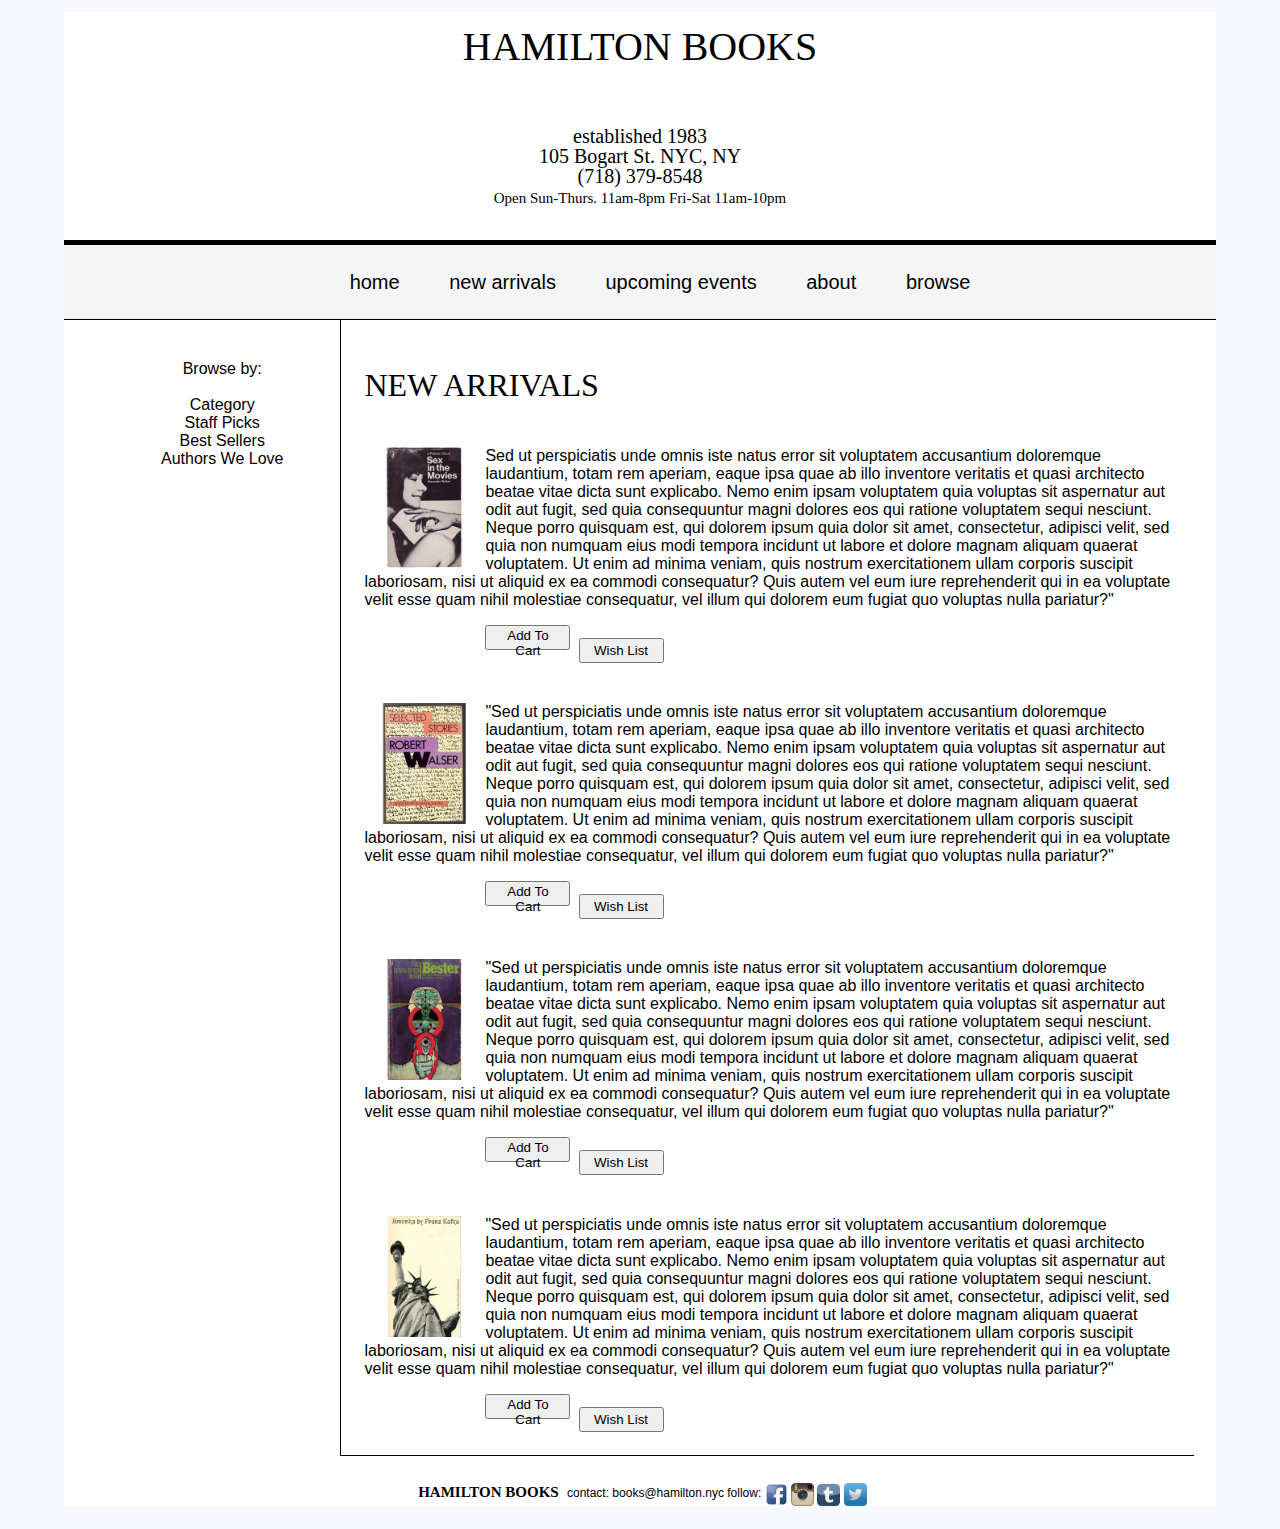
<file: index.html>
<!DOCTYPE html>
<html>
<head>
	<title>HOME</title>
	
    <link rel="stylesheet" type="text/css" href="p2styles.css">
	
</head>
<body>
	<header>
		HAMILTON BOOKS
		<p id="subheader">established 1983<br>
			105 Bogart St. NYC, NY<br>
		    (718) 379-8548<br>
			<span id="hours">Open Sun-Thurs. 11am-8pm Fri-Sat 11am-10pm</span></p>

	</header>

	<nav>
		<ul id="menu">
			<li class="nav"><a class="navlink" href="index.html">home</a>
			</li>
			<li class="nav"><a class="navlink" href="newarrivals.html">new arrivals</a>
			</li>
			<li class="nav"><a class="navlink" href="upcoming.html">upcoming events</a>
			</li>
			<li class="nav"><a class="navlink" href="about.html">about</a></li>
			<li class="nav"><a class="navlink" href="browse.htm">browse</a></li>
    </nav>
    
    <aside>

    		
    	<ul>
    		<li> Browse by:
    	</li>
    	<br>
    		<li class="browse"><a class="browse" href="index.html">Category</a>
			</li>
			<li class="browse"><a class="browse" href="index.html">Staff Picks</a>
			</li>
			<li class="browse"><a class="browse" href="index.html">Best Sellers</a>
			</li>
			<li class="browse"><a class="browse" href="index.html">Authors We Love</a>
			</li>
		</ul>
	</p>
    </aside>

    <div id="content">
    	<h1>NEW ARRIVALS</h1>
    	<p><img class="newArrivals" src="images/book1.jpg">Sed ut perspiciatis unde omnis iste natus error sit voluptatem accusantium doloremque laudantium, totam rem aperiam, eaque ipsa quae ab illo inventore veritatis et quasi architecto beatae vitae dicta sunt explicabo. Nemo enim ipsam voluptatem quia voluptas sit aspernatur aut odit aut fugit, sed quia consequuntur magni dolores eos qui ratione voluptatem sequi nesciunt. Neque porro quisquam est, qui dolorem ipsum quia dolor sit amet, consectetur, adipisci velit, sed quia non numquam eius modi tempora incidunt ut labore et dolore magnam aliquam quaerat voluptatem. Ut enim ad minima veniam, quis nostrum exercitationem ullam corporis suscipit laboriosam, nisi ut aliquid ex ea commodi consequatur? Quis autem vel eum iure reprehenderit qui in ea voluptate velit esse quam nihil molestiae consequatur, vel illum qui dolorem eum fugiat quo voluptas nulla pariatur?"
    	</p><button type="button">Add To Cart</button><button type="button">Wish List</button>

    	<p><img class="newArrivals" src="images/book2.jpg">"Sed ut perspiciatis unde omnis iste natus error sit voluptatem accusantium doloremque laudantium, totam rem aperiam, eaque ipsa quae ab illo inventore veritatis et quasi architecto beatae vitae dicta sunt explicabo. Nemo enim ipsam voluptatem quia voluptas sit aspernatur aut odit aut fugit, sed quia consequuntur magni dolores eos qui ratione voluptatem sequi nesciunt. Neque porro quisquam est, qui dolorem ipsum quia dolor sit amet, consectetur, adipisci velit, sed quia non numquam eius modi tempora incidunt ut labore et dolore magnam aliquam quaerat voluptatem. Ut enim ad minima veniam, quis nostrum exercitationem ullam corporis suscipit laboriosam, nisi ut aliquid ex ea commodi consequatur? Quis autem vel eum iure reprehenderit qui in ea voluptate velit esse quam nihil molestiae consequatur, vel illum qui dolorem eum fugiat quo voluptas nulla pariatur?"
    	</p><button type="button">Add To Cart</button><button type="button">Wish List</button>

    	<p><img class="newArrivals" src="images/book3.jpg">"Sed ut perspiciatis unde omnis iste natus error sit voluptatem accusantium doloremque laudantium, totam rem aperiam, eaque ipsa quae ab illo inventore veritatis et quasi architecto beatae vitae dicta sunt explicabo. Nemo enim ipsam voluptatem quia voluptas sit aspernatur aut odit aut fugit, sed quia consequuntur magni dolores eos qui ratione voluptatem sequi nesciunt. Neque porro quisquam est, qui dolorem ipsum quia dolor sit amet, consectetur, adipisci velit, sed quia non numquam eius modi tempora incidunt ut labore et dolore magnam aliquam quaerat voluptatem. Ut enim ad minima veniam, quis nostrum exercitationem ullam corporis suscipit laboriosam, nisi ut aliquid ex ea commodi consequatur? Quis autem vel eum iure reprehenderit qui in ea voluptate velit esse quam nihil molestiae consequatur, vel illum qui dolorem eum fugiat quo voluptas nulla pariatur?"
    	</p><button type="button">Add To Cart</button><button type="button">Wish List</button>

    	<p><img class="newArrivals" src="images/book4.jpg">"Sed ut perspiciatis unde omnis iste natus error sit voluptatem accusantium doloremque laudantium, totam rem aperiam, eaque ipsa quae ab illo inventore veritatis et quasi architecto beatae vitae dicta sunt explicabo. Nemo enim ipsam voluptatem quia voluptas sit aspernatur aut odit aut fugit, sed quia consequuntur magni dolores eos qui ratione voluptatem sequi nesciunt. Neque porro quisquam est, qui dolorem ipsum quia dolor sit amet, consectetur, adipisci velit, sed quia non numquam eius modi tempora incidunt ut labore et dolore magnam aliquam quaerat voluptatem. Ut enim ad minima veniam, quis nostrum exercitationem ullam corporis suscipit laboriosam, nisi ut aliquid ex ea commodi consequatur? Quis autem vel eum iure reprehenderit qui in ea voluptate velit esse quam nihil molestiae consequatur, vel illum qui dolorem eum fugiat quo voluptas nulla pariatur?"
    	</p><button type="button">Add To Cart</button><button type="button">Wish List</button>
    </div>

      <div id="clear">
	</div>
	<div id="footer">
		<div id="footerjpg">
			HAMILTON BOOKS
		</div>
		<div id="email">
			contact: books@hamilton.nyc
		</div>
		<div id="socialmedia">
			follow: 
			<a href="http://www.facebook.com" target="_blank"><img class="icon" src="images/social_media/facebook.png"></a>
			<a href="http://www.instagram.com" target="_blank"><img class="icon" src="images/social_media/instagram.png"></a>
			<a href="http://www.tumblr.com" target="_blank"><img class="icon" src="images/social_media/tumblr.png"></a>
			<a href="http://www.twitter.com" target="_blank"><img class="icon" src="images/social_media/twitter.png"></a>
		</div>
	</div>

    </body>
    </html>
</file>
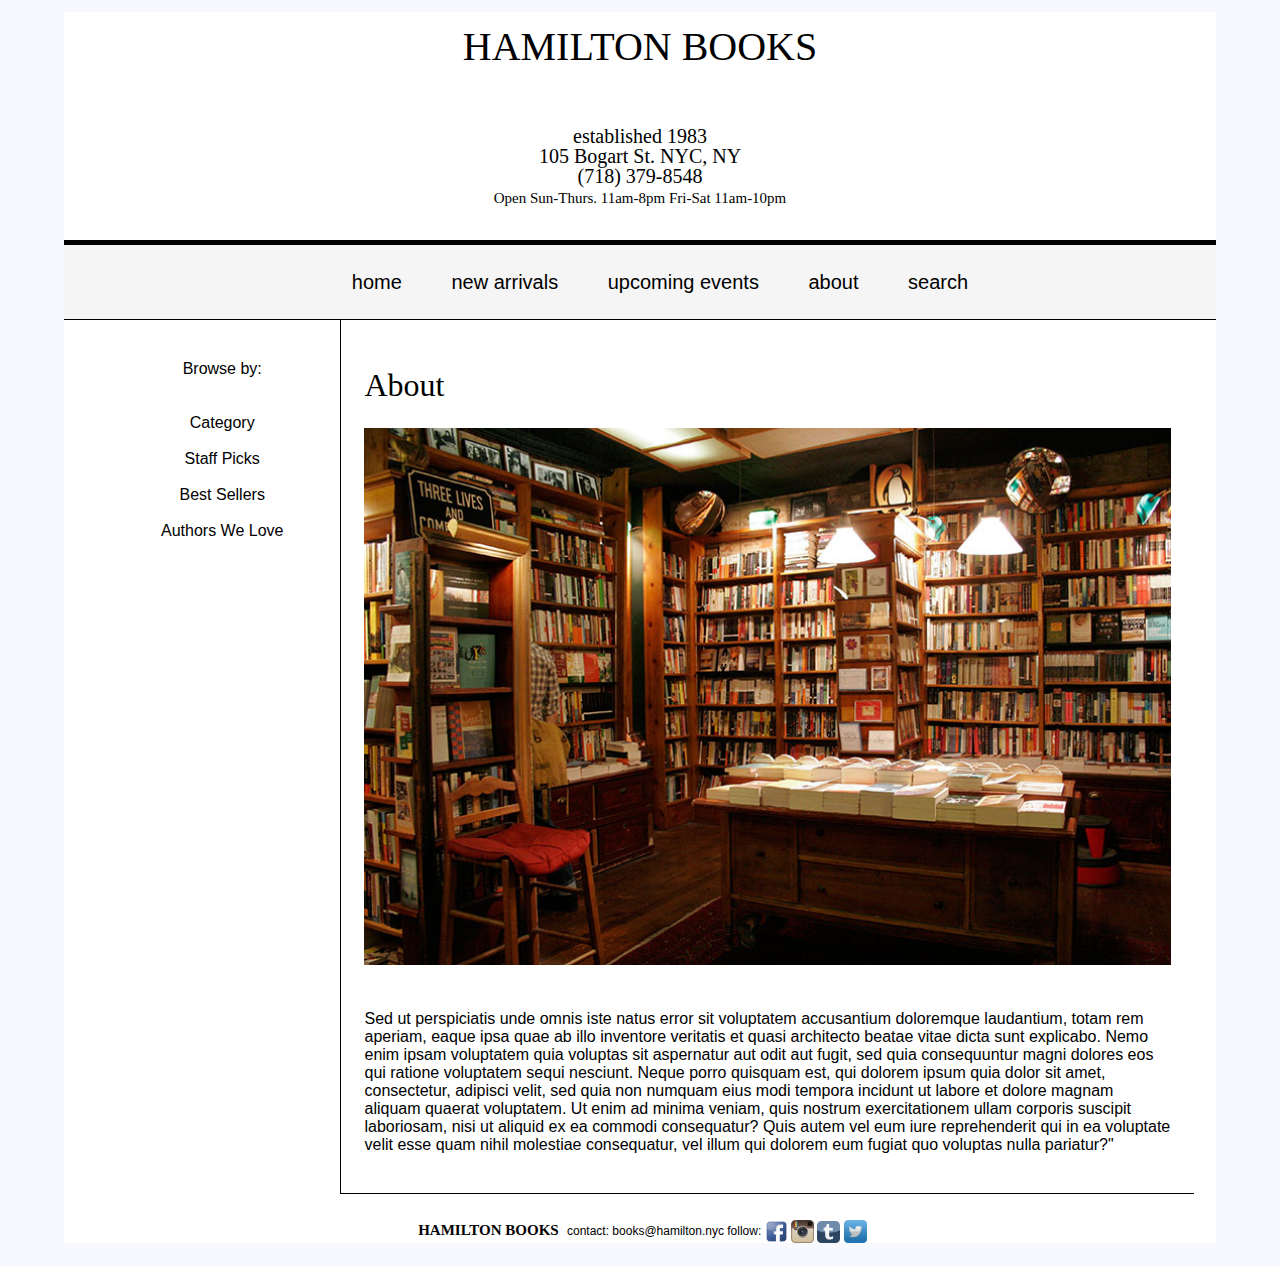
<file: about.html>
<!DOCTYPE html>
<html>
<head>
	<title>About</title>
	
    <link rel="stylesheet" type="text/css" href="p2styles.css">
	
</head>
<body>
	<header>
		HAMILTON BOOKS
		<p id="subheader">established 1983<br>
			105 Bogart St. NYC, NY<br>
		    (718) 379-8548<br>
			<span id="hours">Open Sun-Thurs. 11am-8pm Fri-Sat 11am-10pm</span></p>

	</header>

	<nav>
		<ul id="menu">
			<li class="nav"><a class="navlink" href="index.html">home</a>
			</li>
			<li class="nav"><a class="navlink" href="newarrivals.html">new arrivals</a>
			</li>
			<li class="nav"><a class="navlink" href="upcoming.html">upcoming events</a>
			</li>
			<li class="nav"><a class="navlink" href="about.html">about</a></li>
			<li class="nav"><a class="navlink" href="search.htm">search</a></li>
    </nav>
    
    <aside>

       <ul>
    		<li> Browse by:
    	</li>
    	<br>
    	<br>
    		<li class="browse"><a class="browse" href="index.html">Category</a>
			</li>
			<br>
			<li class="browse"><a class="browse" href="index.html">Staff Picks</a>
			</li>
			<br>
			<li class="browse"><a class="browse" href="index.html">Best Sellers</a>
			</li>
			<br>
			<li class="browse"><a class="browse" href="index.html">Authors We Love</a>
			</li>
			<br>
		</ul>
    </aside>

    <div id="content">
    	<h1>About</h1>
    	
        <img class="store" src="images/bookstore.jpg">
    	<p>Sed ut perspiciatis unde omnis iste natus error sit voluptatem accusantium doloremque laudantium, totam rem aperiam, eaque ipsa quae ab illo inventore veritatis et quasi architecto beatae vitae dicta sunt explicabo. Nemo enim ipsam voluptatem quia voluptas sit aspernatur aut odit aut fugit, sed quia consequuntur magni dolores eos qui ratione voluptatem sequi nesciunt. Neque porro quisquam est, qui dolorem ipsum quia dolor sit amet, consectetur, adipisci velit, sed quia non numquam eius modi tempora incidunt ut labore et dolore magnam aliquam quaerat voluptatem. Ut enim ad minima veniam, quis nostrum exercitationem ullam corporis suscipit laboriosam, nisi ut aliquid ex ea commodi consequatur? Quis autem vel eum iure reprehenderit qui in ea voluptate velit esse quam nihil molestiae consequatur, vel illum qui dolorem eum fugiat quo voluptas nulla pariatur?"
    	</p>
</div>
	
<div id="clear">
	</div>
	<div id="footer">
		<div id="footerjpg">
			HAMILTON BOOKS
		</div>
		<div id="email">
			contact: books@hamilton.nyc
		</div>
		<div id="socialmedia">
			follow: 
			<a href="http://www.facebook.com" target="_blank"><img class="icon" src="images/social_media/facebook.png"></a>
			<a href="http://www.instagram.com" target="_blank"><img class="icon" src="images/social_media/instagram.png"></a>
			<a href="http://www.tumblr.com" target="_blank"><img class="icon" src="images/social_media/tumblr.png"></a>
			<a href="http://www.twitter.com" target="_blank"><img class="icon" src="images/social_media/twitter.png"></a>
		</div>
	</div>




    </body>
    </html>
</file>
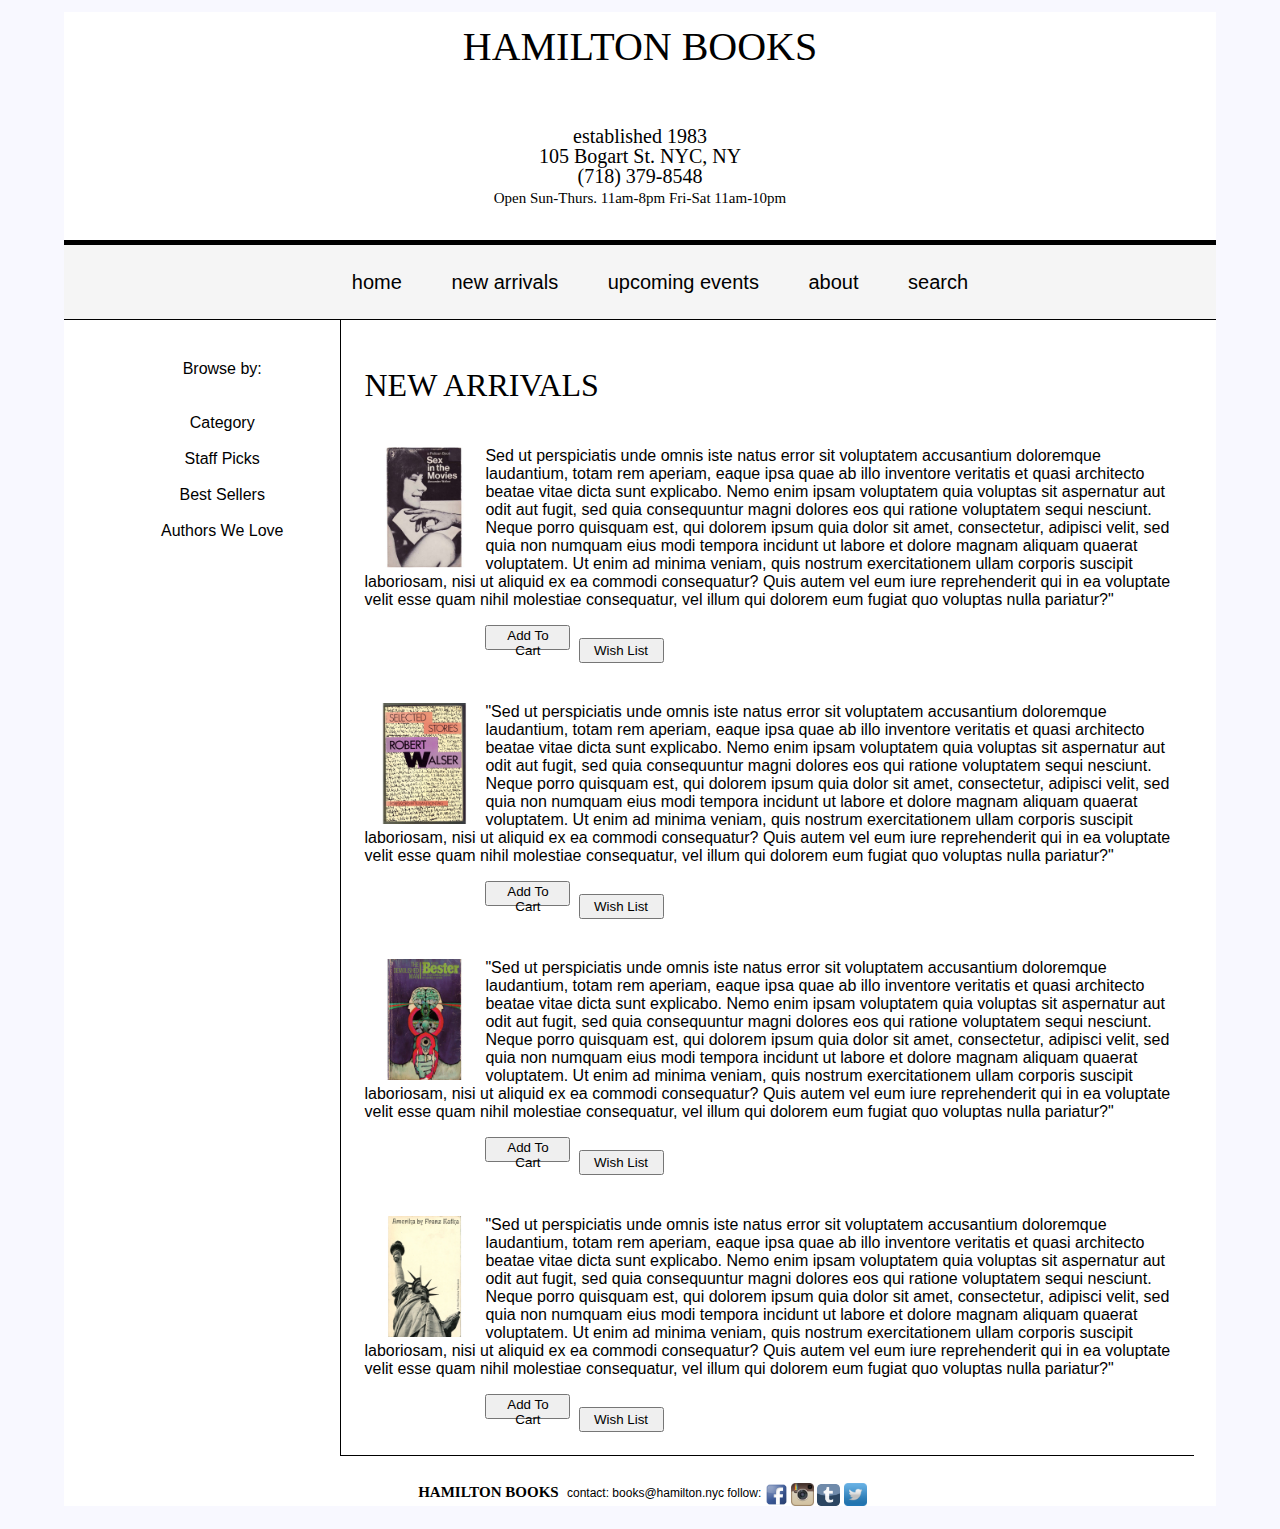
<file: newarrivals.html>
<!DOCTYPE html>
<html>
<head>
	<title>NEW ARRIVALS</title>
	
    <link rel="stylesheet" type="text/css" href="p2styles.css">
	
</head>
<body>
	<header>
		HAMILTON BOOKS
		<p id="subheader">established 1983<br>
			105 Bogart St. NYC, NY<br>
		    (718) 379-8548<br>
			<span id="hours">Open Sun-Thurs. 11am-8pm Fri-Sat 11am-10pm</span></p>

	</header>

	<nav>
		<ul id="menu">
			<li class="nav"><a class="navlink" href="index.html">home</a>
			</li>
			<li class="nav"><a class="navlink" href="newarrivals.html">new arrivals</a>
			</li>
			<li class="nav"><a class="navlink" href="upcoming.html">upcoming events</a>
			</li>
			<li class="nav"><a class="navlink" href="about.html">about</a></li>
			<li class="nav"><a class="navlink" href="search.htm">search</a></li>
    </nav>
    
    <aside>

       <ul>
    		<li> Browse by:
    	</li>
    	<br>
    	<br>
    		<li class="browse"><a class="browse" href="index.html">Category</a>
			</li>
			<br>
			<li class="browse"><a class="browse" href="index.html">Staff Picks</a>
			</li>
			<br>
			<li class="browse"><a class="browse" href="index.html">Best Sellers</a>
			</li>
			<br>
			<li class="browse"><a class="browse" href="index.html">Authors We Love</a>
			</li>
			<br>
		</ul>
    </aside>

    <div id="content">
    	<h1>NEW ARRIVALS</h1>
    	<p><img class="newArrivals" src="images/book1.jpg">Sed ut perspiciatis unde omnis iste natus error sit voluptatem accusantium doloremque laudantium, totam rem aperiam, eaque ipsa quae ab illo inventore veritatis et quasi architecto beatae vitae dicta sunt explicabo. Nemo enim ipsam voluptatem quia voluptas sit aspernatur aut odit aut fugit, sed quia consequuntur magni dolores eos qui ratione voluptatem sequi nesciunt. Neque porro quisquam est, qui dolorem ipsum quia dolor sit amet, consectetur, adipisci velit, sed quia non numquam eius modi tempora incidunt ut labore et dolore magnam aliquam quaerat voluptatem. Ut enim ad minima veniam, quis nostrum exercitationem ullam corporis suscipit laboriosam, nisi ut aliquid ex ea commodi consequatur? Quis autem vel eum iure reprehenderit qui in ea voluptate velit esse quam nihil molestiae consequatur, vel illum qui dolorem eum fugiat quo voluptas nulla pariatur?"
    	</p><button type="button">Add To Cart</button><button type="button">Wish List</button>

    	<p><img class="newArrivals" src="images/book2.jpg">"Sed ut perspiciatis unde omnis iste natus error sit voluptatem accusantium doloremque laudantium, totam rem aperiam, eaque ipsa quae ab illo inventore veritatis et quasi architecto beatae vitae dicta sunt explicabo. Nemo enim ipsam voluptatem quia voluptas sit aspernatur aut odit aut fugit, sed quia consequuntur magni dolores eos qui ratione voluptatem sequi nesciunt. Neque porro quisquam est, qui dolorem ipsum quia dolor sit amet, consectetur, adipisci velit, sed quia non numquam eius modi tempora incidunt ut labore et dolore magnam aliquam quaerat voluptatem. Ut enim ad minima veniam, quis nostrum exercitationem ullam corporis suscipit laboriosam, nisi ut aliquid ex ea commodi consequatur? Quis autem vel eum iure reprehenderit qui in ea voluptate velit esse quam nihil molestiae consequatur, vel illum qui dolorem eum fugiat quo voluptas nulla pariatur?"
    	</p><button type="button">Add To Cart</button><button type="button">Wish List</button>

    	<p><img class="newArrivals" src="images/book3.jpg">"Sed ut perspiciatis unde omnis iste natus error sit voluptatem accusantium doloremque laudantium, totam rem aperiam, eaque ipsa quae ab illo inventore veritatis et quasi architecto beatae vitae dicta sunt explicabo. Nemo enim ipsam voluptatem quia voluptas sit aspernatur aut odit aut fugit, sed quia consequuntur magni dolores eos qui ratione voluptatem sequi nesciunt. Neque porro quisquam est, qui dolorem ipsum quia dolor sit amet, consectetur, adipisci velit, sed quia non numquam eius modi tempora incidunt ut labore et dolore magnam aliquam quaerat voluptatem. Ut enim ad minima veniam, quis nostrum exercitationem ullam corporis suscipit laboriosam, nisi ut aliquid ex ea commodi consequatur? Quis autem vel eum iure reprehenderit qui in ea voluptate velit esse quam nihil molestiae consequatur, vel illum qui dolorem eum fugiat quo voluptas nulla pariatur?"
    	</p><button type="button">Add To Cart</button><button type="button">Wish List</button>

    	<p><img class="newArrivals" src="images/book4.jpg">"Sed ut perspiciatis unde omnis iste natus error sit voluptatem accusantium doloremque laudantium, totam rem aperiam, eaque ipsa quae ab illo inventore veritatis et quasi architecto beatae vitae dicta sunt explicabo. Nemo enim ipsam voluptatem quia voluptas sit aspernatur aut odit aut fugit, sed quia consequuntur magni dolores eos qui ratione voluptatem sequi nesciunt. Neque porro quisquam est, qui dolorem ipsum quia dolor sit amet, consectetur, adipisci velit, sed quia non numquam eius modi tempora incidunt ut labore et dolore magnam aliquam quaerat voluptatem. Ut enim ad minima veniam, quis nostrum exercitationem ullam corporis suscipit laboriosam, nisi ut aliquid ex ea commodi consequatur? Quis autem vel eum iure reprehenderit qui in ea voluptate velit esse quam nihil molestiae consequatur, vel illum qui dolorem eum fugiat quo voluptas nulla pariatur?"
    	</p><button type="button">Add To Cart</button><button type="button">Wish List</button>
    </div>

    	<div id="clear">
	</div>
	<div id="footer">
		<div id="footerjpg">
			HAMILTON BOOKS
		</div>
		<div id="email">
			contact: books@hamilton.nyc
		</div>
		<div id="socialmedia">
			follow: 
			<a href="http://www.facebook.com" target="_blank"><img class="icon" src="images/social_media/facebook.png"></a>
			<a href="http://www.instagram.com" target="_blank"><img class="icon" src="images/social_media/instagram.png"></a>
			<a href="http://www.tumblr.com" target="_blank"><img class="icon" src="images/social_media/tumblr.png"></a>
			<a href="http://www.twitter.com" target="_blank"><img class="icon" src="images/social_media/twitter.png"></a>
		</div>
	</div>

    </body>
    </html>
</file>
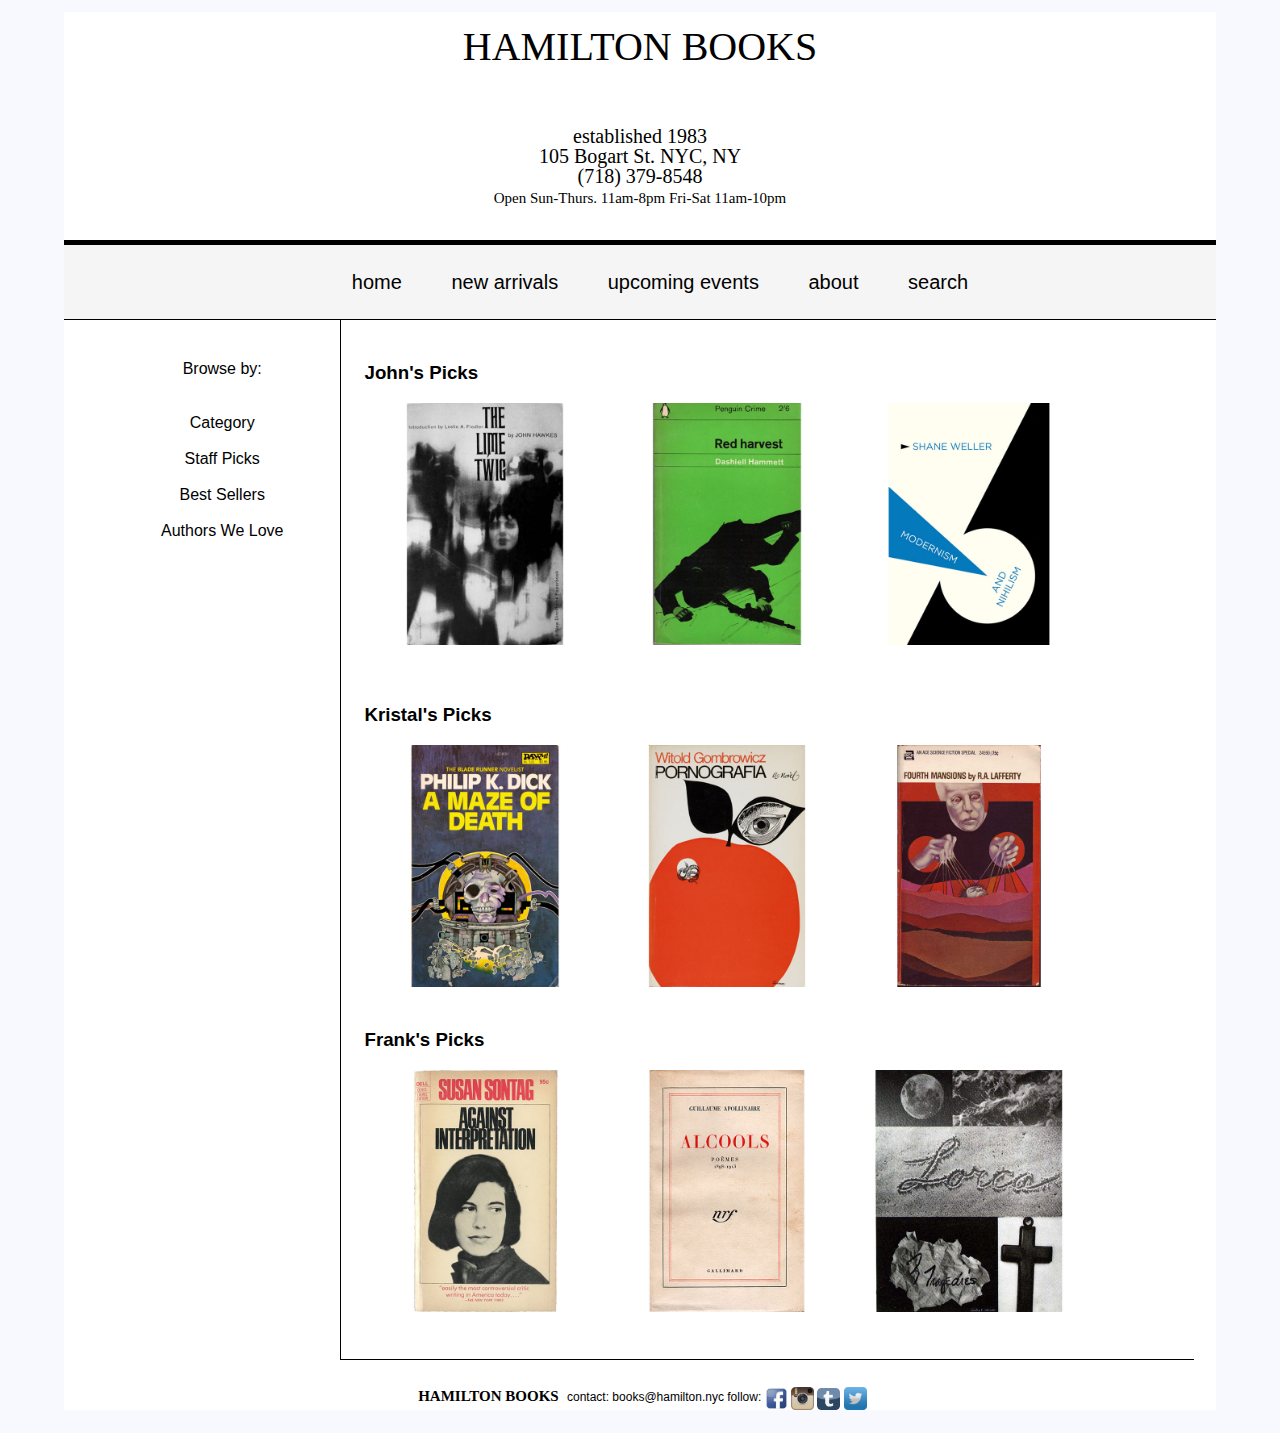
<file: staffpicks.html>
<!DOCTYPE html>
<html>
<head>
	<title>STAFF PICKS</title>
	
    <link rel="stylesheet" type="text/css" href="p2styles.css">
	
</head>
<body>
	<header>
		HAMILTON BOOKS
		<p id="subheader">established 1983<br>
			105 Bogart St. NYC, NY<br>
		    (718) 379-8548<br>
			<span id="hours">Open Sun-Thurs. 11am-8pm Fri-Sat 11am-10pm</span></p>

	</header>

	<nav>
		<ul id="menu">
			<li class="nav"><a class="navlink" href="index.html">home</a>
			</li>
			<li class="nav"><a class="navlink" href="newarrivals.html">new arrivals</a>
			</li>
			<li class="nav"><a class="navlink" href="upcoming.html">upcoming events</a>
			</li>
			<li class="nav"><a class="navlink" href="about.html">about</a></li>
			<li class="nav"><a class="navlink" href="search.htm">search</a></li>
    </nav>
    
  <aside>

       <ul>
    		<li> Browse by:
    	</li>
    	<br>
    	<br>
    		<li class="browse"><a class="browse" href="index.html">Category</a>
			</li>
			<br>
			<li class="browse"><a class="browse" href="index.html">Staff Picks</a>
			</li>
			<br>
			<li class="browse"><a class="browse" href="index.html">Best Sellers</a>
			</li>
			<br>
			<li class="browse"><a class="browse" href="index.html">Authors We Love</a>
			</li>
			<br>
		</ul>
    </aside>

    <div id="content">
    	
    	<div id="john">
    	<h3>John's Picks</h3>

    	<img class="staffpicks" src="images/staff_picks/john1.jpg">
    	<img class="staffpicks" src="images/staff_picks/john2.jpg">
    	<img class="staffpicks" src="images/staff_picks/john3.jpg">
    </div>

    
    <div id="kristal">
    	<h3>Kristal's Picks</h3>

    	<img class="staffpicks" src="images/staff_picks/kristal1.jpg">
    	<img class="staffpicks" src="images/staff_picks/kristal2.jpg">
    	<img class="staffpicks" src="images/staff_picks/kristal3.jpg">
    </div>
    	
    <div id="frank">
    	<h3>Frank's Picks</h3>

    	<img class="staffpicks" src="images/staff_picks/frank1.jpg">
    	<img class="staffpicks" src="images/staff_picks/frank2.jpg">
    	<img class="staffpicks" src="images/staff_picks/frank3.jpg">
    </div>


    </div>

    <div id="clear">
	</div>
	<div id="footer">
		<div id="footerjpg">
			HAMILTON BOOKS
		</div>
		<div id="email">
			contact: books@hamilton.nyc
		</div>
		<div id="socialmedia">
			follow: 
			<a href="http://www.facebook.com" target="_blank"><img class="icon" src="images/social_media/facebook.png"></a>
			<a href="http://www.instagram.com" target="_blank"><img class="icon" src="images/social_media/instagram.png"></a>
			<a href="http://www.tumblr.com" target="_blank"><img class="icon" src="images/social_media/tumblr.png"></a>
			<a href="http://www.twitter.com" target="_blank"><img class="icon" src="images/social_media/twitter.png"></a>
		</div>
	</div>

    </body>
    </html>
</file>
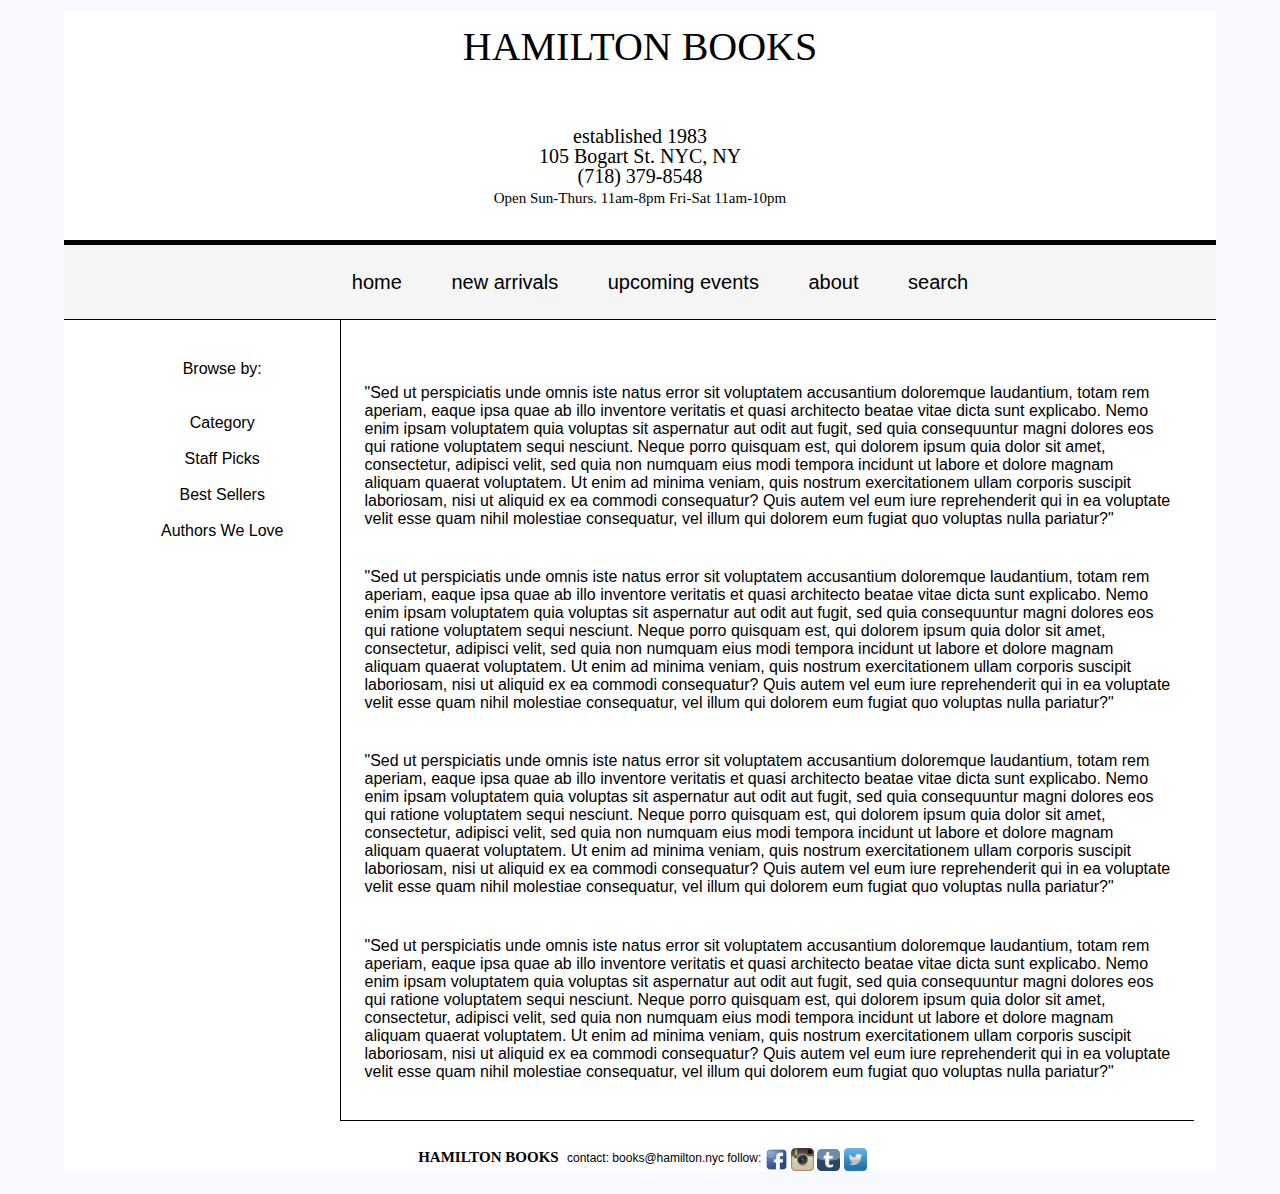
<file: upcoming.html>
<!DOCTYPE html>
<html>
<head>
	<title>UPCOMING EVENTS</title>
	
    <link rel="stylesheet" type="text/css" href="p2styles.css">
	
</head>
<body>
	<header>
		HAMILTON BOOKS
		<p id="subheader">established 1983<br>
			105 Bogart St. NYC, NY<br>
		    (718) 379-8548<br>
			<span id="hours">Open Sun-Thurs. 11am-8pm Fri-Sat 11am-10pm</span>
		</p>

	</header>

	<nav>
		<ul id="menu">
			<li class="nav"><a class="navlink" href="index.html">home</a>
			</li>
			<li class="nav"><a class="navlink" href="newarrivals.html">new arrivals</a>
			</li>
			<li class="nav"><a class="navlink" href="upcoming.html">upcoming events</a>
			</li>
			<li class="nav"><a class="navlink" href="about.html">about</a></li>
			<li class="nav"><a class="navlink" href="search.htm">search</a></li>
    </nav>
    
  <aside>

       <ul>
    		<li> Browse by:
    	</li>
    	<br>
    	<br>
    		<li class="browse"><a class="browse" href="index.html">Category</a>
			</li>
			<br>
			<li class="browse"><a class="browse" href="index.html">Staff Picks</a>
			</li>
			<br>
			<li class="browse"><a class="browse" href="index.html">Best Sellers</a>
			</li>
			<br>
			<li class="browse"><a class="browse" href="index.html">Authors We Love</a>
			</li>
			<br>
		</ul>
    </aside>

    <div id="content">
    	<p>"Sed ut perspiciatis unde omnis iste natus error sit voluptatem accusantium doloremque laudantium, totam rem aperiam, eaque ipsa quae ab illo inventore veritatis et quasi architecto beatae vitae dicta sunt explicabo. Nemo enim ipsam voluptatem quia voluptas sit aspernatur aut odit aut fugit, sed quia consequuntur magni dolores eos qui ratione voluptatem sequi nesciunt. Neque porro quisquam est, qui dolorem ipsum quia dolor sit amet, consectetur, adipisci velit, sed quia non numquam eius modi tempora incidunt ut labore et dolore magnam aliquam quaerat voluptatem. Ut enim ad minima veniam, quis nostrum exercitationem ullam corporis suscipit laboriosam, nisi ut aliquid ex ea commodi consequatur? Quis autem vel eum iure reprehenderit qui in ea voluptate velit esse quam nihil molestiae consequatur, vel illum qui dolorem eum fugiat quo voluptas nulla pariatur?"
    	</p>

    	<p>"Sed ut perspiciatis unde omnis iste natus error sit voluptatem accusantium doloremque laudantium, totam rem aperiam, eaque ipsa quae ab illo inventore veritatis et quasi architecto beatae vitae dicta sunt explicabo. Nemo enim ipsam voluptatem quia voluptas sit aspernatur aut odit aut fugit, sed quia consequuntur magni dolores eos qui ratione voluptatem sequi nesciunt. Neque porro quisquam est, qui dolorem ipsum quia dolor sit amet, consectetur, adipisci velit, sed quia non numquam eius modi tempora incidunt ut labore et dolore magnam aliquam quaerat voluptatem. Ut enim ad minima veniam, quis nostrum exercitationem ullam corporis suscipit laboriosam, nisi ut aliquid ex ea commodi consequatur? Quis autem vel eum iure reprehenderit qui in ea voluptate velit esse quam nihil molestiae consequatur, vel illum qui dolorem eum fugiat quo voluptas nulla pariatur?"
    	</p>

    	<p>"Sed ut perspiciatis unde omnis iste natus error sit voluptatem accusantium doloremque laudantium, totam rem aperiam, eaque ipsa quae ab illo inventore veritatis et quasi architecto beatae vitae dicta sunt explicabo. Nemo enim ipsam voluptatem quia voluptas sit aspernatur aut odit aut fugit, sed quia consequuntur magni dolores eos qui ratione voluptatem sequi nesciunt. Neque porro quisquam est, qui dolorem ipsum quia dolor sit amet, consectetur, adipisci velit, sed quia non numquam eius modi tempora incidunt ut labore et dolore magnam aliquam quaerat voluptatem. Ut enim ad minima veniam, quis nostrum exercitationem ullam corporis suscipit laboriosam, nisi ut aliquid ex ea commodi consequatur? Quis autem vel eum iure reprehenderit qui in ea voluptate velit esse quam nihil molestiae consequatur, vel illum qui dolorem eum fugiat quo voluptas nulla pariatur?"
    	</p>

    	<p>"Sed ut perspiciatis unde omnis iste natus error sit voluptatem accusantium doloremque laudantium, totam rem aperiam, eaque ipsa quae ab illo inventore veritatis et quasi architecto beatae vitae dicta sunt explicabo. Nemo enim ipsam voluptatem quia voluptas sit aspernatur aut odit aut fugit, sed quia consequuntur magni dolores eos qui ratione voluptatem sequi nesciunt. Neque porro quisquam est, qui dolorem ipsum quia dolor sit amet, consectetur, adipisci velit, sed quia non numquam eius modi tempora incidunt ut labore et dolore magnam aliquam quaerat voluptatem. Ut enim ad minima veniam, quis nostrum exercitationem ullam corporis suscipit laboriosam, nisi ut aliquid ex ea commodi consequatur? Quis autem vel eum iure reprehenderit qui in ea voluptate velit esse quam nihil molestiae consequatur, vel illum qui dolorem eum fugiat quo voluptas nulla pariatur?"
    	</p>
    </div>

    <div id="clear">
	</div>
	<div id="footer">
		<div id="footerjpg">
			HAMILTON BOOKS
		</div>
		<div id="email">
			contact: books@hamilton.nyc
		</div>
		<div id="socialmedia">
			follow: 
			<a href="http://www.facebook.com" target="_blank"><img class="icon" src="images/social_media/facebook.png"></a>
			<a href="http://www.instagram.com" target="_blank"><img class="icon" src="images/social_media/instagram.png"></a>
			<a href="http://www.tumblr.com" target="_blank"><img class="icon" src="images/social_media/tumblr.png"></a>
			<a href="http://www.twitter.com" target="_blank"><img class="icon" src="images/social_media/twitter.png"></a>
		</div>
	</div>

    </body>
    </html>
</file>
<file: p2styles.css>
body {
  width: 90%;
  background-color: #F8F8FF; 
  margin: 0 auto;
}


h1 {
	font-size: 200%;
	font-family: Garamond;
	text-align: left;
	line-height: 1.3em;
	font-weight: 200;
}



header {
	background-color: #ffffff;
	font-family: Garamond;
	font-size: 250%;
	font-weight: 500;
	text-align: center;
	margin-top: 1%;
	padding: 1%;
}

.newArrivals {width:15%;
height:15%;
float:left;}

nav {
	padding: .5%;
	background-color: #F5F5F5;
	font-family: Helvetica;
	font-size: 125%;
	font-weight: 100;
	color:white;
	text-align: center;
	border-top: 5px solid #000000;
	border-bottom: 1px solid #000000;
		
}

aside {
	background-color: #ffffff;
	float:left;
	width: 20%;
	height:100%;
	padding:2%;
	font-family: Helvetica;
	font-weight: 300;
	text-align: center;
	position:static;
}

footer {width:100%;
	height:10%;
	display: inline;
	   padding: 2%;
       font-family: Helvetica;
       font-size: 100%;
       background-color:#C0C0C0; 
}

p {margin-top: 5%;
}

li {
	list-style-type:none;
}

a:link    {color:#000000; background-color:transparent; text-decoration:none}
a:visited {color:#000000; background-color:transparent; text-decoration:none}
a:hover   {color:#00BFFF; background-color:transparent; text-decoration:underline}
a:active  {color:#ff0000; background-color:transparent; text-decoration:underline}

button {width:85px;
      height:25px;
      margin-left: 1%;
      position:relative;
      left:14%;
}

#whole {
	background-color: #ffffff;
}

#header {
	background-color: #ffffff;
}

#navbar {
	font-size: 50%;
	font-family: Arial;
	background-color: #ffffff;
	margin:0%;
}

#sidebar {
	width:25%;
	height:100%;
	float: left;
	background-color: #ffffff;
	margin: 0%;
}

#main {
	background-color: #ffffff;
	float:left;
	width:70%;
	margin: 0%;
	padding:2%;
}

#content {
	background-color: #ffffff;
	float:left;
	width:70%;
	margin: 0%;
	margin-bottom: 2%;
	padding: 2%;
	font-family: Helvetica;
	font-weight: 300;
	text-align: left;
	position:relative;
	border-left: 1px solid #000000;
	border-bottom: 1px solid #000000;
}

#socialmedia {display:inline;
}

#email {display:inline;
}

#subheader {font-size: 50%;
	font-family: Garamond;
	text-align: center;
	line-height: 1em;
}

#hours {font-size: 75%;
	font-family: Garamond;
	text-align: center;
}
#footer {
	width: 100%;
	margin-bottom: 2%;
	background-color: #ffffff;
	font-family: Helvetica ; 
	font-weight: 200;
	text-align: center;
	line-height: 1.4em;
	font-size: 75%;
	border-top: 5px #000000;
}

#footerjpg {
	display: inline-block;
	
	margin: 5px;
	font-family: Garamond ; 
	font-weight: 600;
	font-size: 125%;
}

#john {width:100%;
	margin-bottom: 5%;
	float:left;
}

#kristal {width:100%;
	margin-bottom: 3%;
	float:left;
}

#frank {width:100%;
	margin-bottom: 3%;
	float:left;
}

.nav {
	margin:2%;
}

.browseby {display:block;
}

.nav {display: inline;
padding: .5em 0;}

.icon {width: 2%;
height:2%;
vertical-align: bottom;
}

.newArrivals {width:15%;
height:15%;
float:left;}

.staffpicks {width:30%;
	height:30%;
float:left;
}

.store {width:100%;
	height:100%;}
</file>
